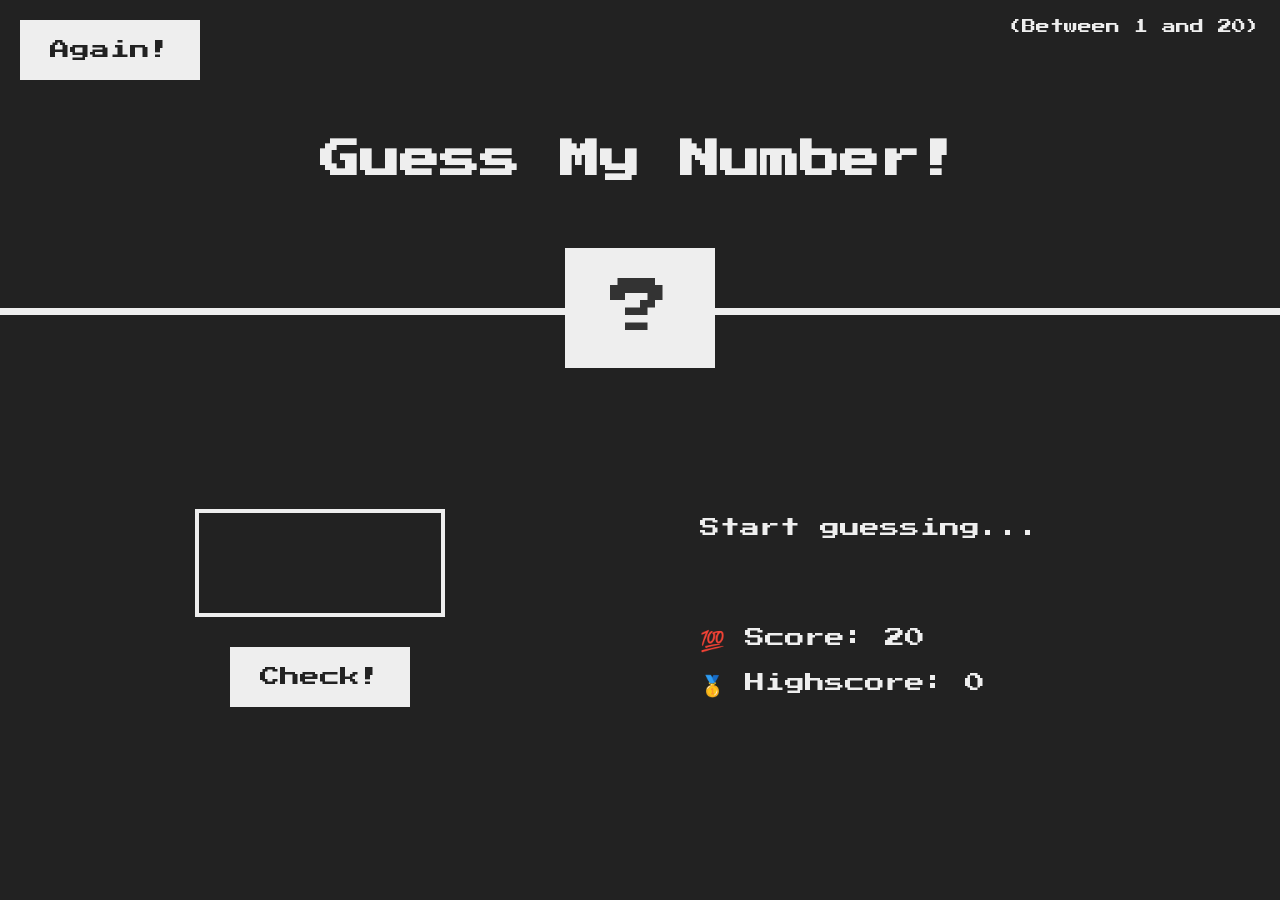
<file: guess-number-master/index.html>
<!DOCTYPE html>
<html lang="en">
  <head>
    <meta charset="UTF-8" />
    <meta name="viewport" content="width=device-width, initial-scale=1.0" />
    <meta http-equiv="X-UA-Compatible" content="ie=edge" />
    <link rel="stylesheet" href="style.css" />
    <title>Guess My Number!</title>
  </head>
  <body>
    <header>
      <h1>Guess My Number!</h1>
      <p class="between">(Between 1 and 20)</p>
      <button class="btn again">Again!</button>
      <div class="number">?</div>
    </header>
    <main>
      <section class="left">
        <input type="number" class="guess" />
        <button class="btn check">Check!</button>
      </section>
      <section class="right">
        <p class="message">Start guessing...</p>
        <p class="label-score">💯 Score: <span class="score">20</span></p>
        <p class="label-highscore">
          🥇 Highscore: <span class="highscore">0</span>
        </p>
      </section>
    </main>
    <script src="script.js"></script>
  </body>
</html>
</file>
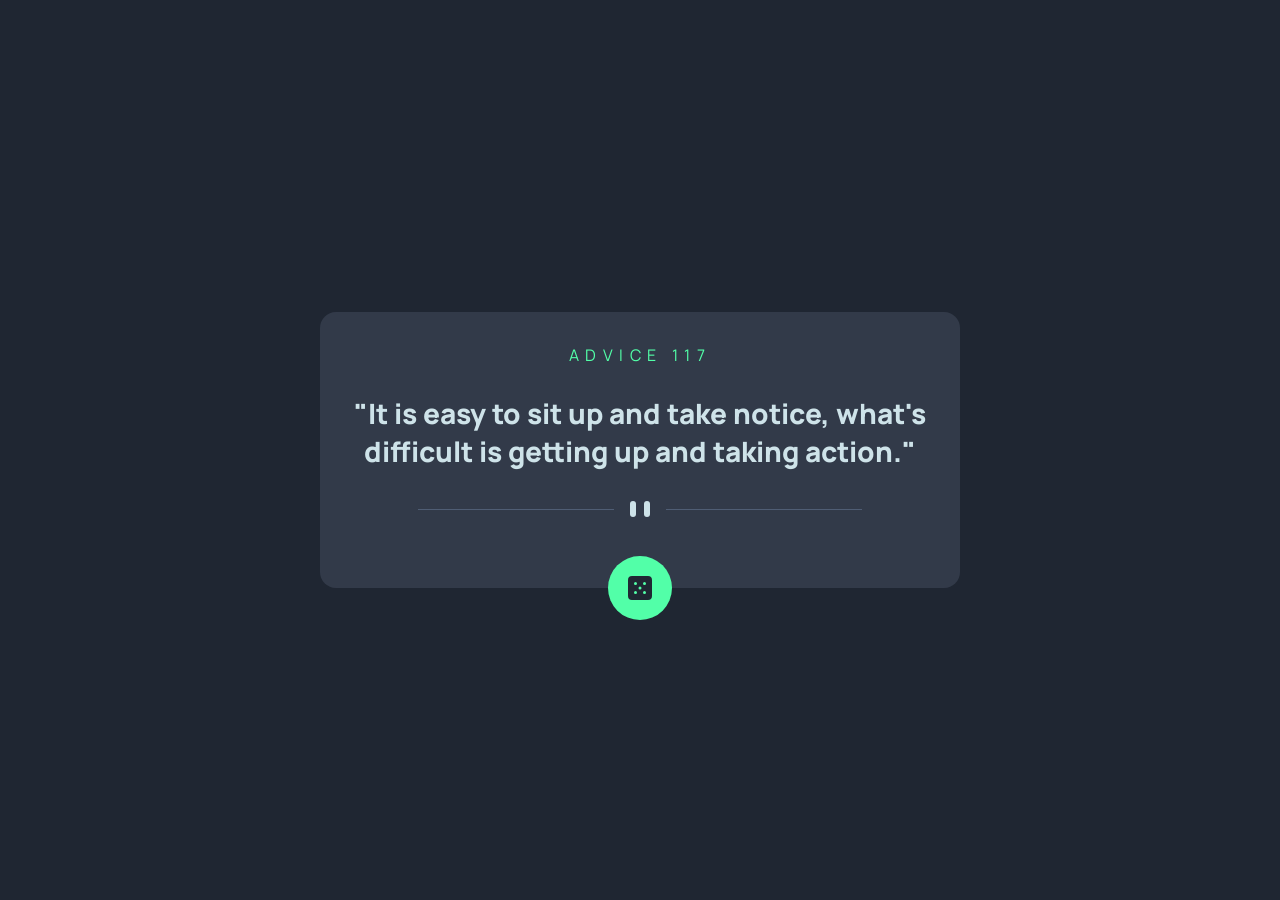
<file: vinit/advice-generator-app-main/index.html>
<!DOCTYPE html>
<html lang="en">

<head>
  <meta charset="UTF-8">
  <meta name="viewport" content="width=device-width, initial-scale=1.0">
  <!-- displays site properly based on user's device -->

  <link rel="icon" type="image/png" sizes="32x32" href="./images/favicon-32x32.png">

  <title>Frontend Mentor | Advice generator app</title>
  <link rel="stylesheet" href="style.css">

<body>
  <main id="container">
    <article class="card">
      <div class="advice">
        <p class="advice-id">ADVICE <span class="advice-number">117</span></p>

        <p class="advice-description">"It is easy to sit up and take notice, what's difficult is getting up and taking
          action."</p>

      </div>
      <div class="divide">
        <img src="images/pattern-divider-desktop.svg" class="divider" alt="pattern-divider">
      </div>
      <div id="advice-button">
        <img src="./images/icon-dice.svg" alt="advice-button">
      </div>
    </article>

  </main>
  <script src="main.js"></script>
</body>

</html>
</file>
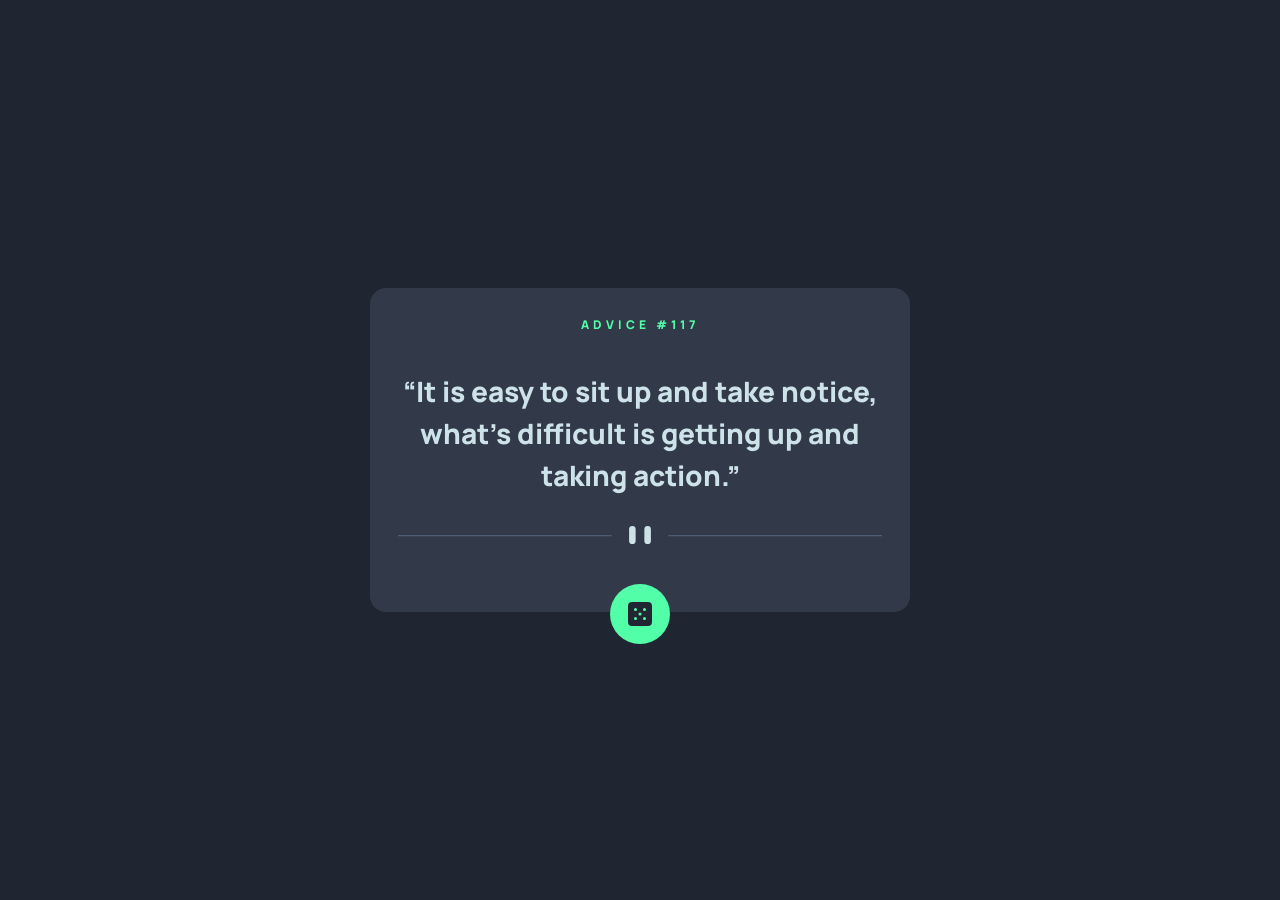
<file: vedant/Challenge4-AdviceGenerator/advice-generator-app-main/index.html>
<!DOCTYPE html>
<html lang="en">
  <head>
    <meta charset="UTF-8" />
    <meta name="viewport" content="width=device-width, initial-scale=1.0" />
    <!-- displays site properly based on user's device -->

    <link
      rel="icon"
      type="image/png"
      sizes="32x32"
      href="./images/favicon-32x32.png"
    />
    <link rel="stylesheet" href="styles.css" />

    <title>Frontend Mentor | Advice generator app</title>

    <!-- Feel free to remove these styles or customise in your own stylesheet 👍 -->
    <style>
      .attribution {
        font-size: 11px;
        text-align: center;
      }
      .attribution a {
        color: hsl(228, 45%, 44%);
      }
    </style>
  </head>
  <body>
    <!-- Advice # Advice ID goes here -->

    <!-- "Advice text goes here" -->

    <main class="container">
      <h1 class="topic hidden">Advice Generator App</h1>

      <article class="advice-card">
        <p class="advice-id">Advice #<span class="advice-number">117</span></p>
        <p class="advice">
          &#8220;It is easy to sit up and take notice, what's difficult is
          getting up and taking action.&#8221;
        </p>

        <img
          src="./images/pattern-divider-mobile.svg"
          class="divider"
          alt="divider"
        />

        <div class="advice-generator-button">
          <img src="./images/icon-dice.svg" alt="dice" />
        </div>
      </article>
    </main>

    <script src="./main.js"></script>
  </body>
</html>
</file>
<file: guess-number-master/style.css>
@import url('https://fonts.googleapis.com/css?family=Press+Start+2P&display=swap');

* {
  margin: 0;
  padding: 0;
  box-sizing: inherit;
}

html {
  font-size: 62.5%;
  box-sizing: border-box;
}

body {
  font-family: 'Press Start 2P', sans-serif;
  color: #eee;
  background-color: #222;
  /* background-color: #60b347; */
}

/* LAYOUT */
header {
  position: relative;
  height: 35vh;
  border-bottom: 7px solid #eee;
}

main {
  height: 65vh;
  color: #eee;
  display: flex;
  align-items: center;
  justify-content: space-around;
}

.left {
  width: 52rem;
  display: flex;
  flex-direction: column;
  align-items: center;
}

.right {
  width: 52rem;
  font-size: 2rem;
}

/* ELEMENTS STYLE */
h1 {
  font-size: 4rem;
  text-align: center;
  position: absolute;
  width: 100%;
  top: 52%;
  left: 50%;
  transform: translate(-50%, -50%);
}

.number {
  background: #eee;
  color: #333;
  font-size: 6rem;
  width: 15rem;
  padding: 3rem 0rem;
  text-align: center;
  position: absolute;
  bottom: 0;
  left: 50%;
  transform: translate(-50%, 50%);
}

.between {
  font-size: 1.4rem;
  position: absolute;
  top: 2rem;
  right: 2rem;
}

.again {
  position: absolute;
  top: 2rem;
  left: 2rem;
}

.guess {
  background: none;
  border: 4px solid #eee;
  font-family: inherit;
  color: inherit;
  font-size: 5rem;
  padding: 2.5rem;
  width: 25rem;
  text-align: center;
  display: block;
  margin-bottom: 3rem;
}

.btn {
  border: none;
  background-color: #eee;
  color: #222;
  font-size: 2rem;
  font-family: inherit;
  padding: 2rem 3rem;
  cursor: pointer;
}

.btn:hover {
  background-color: #ccc;
}

.message {
  margin-bottom: 8rem;
  height: 3rem;
}

.label-score {
  margin-bottom: 2rem;
}
</file>
<file: vinit/advice-generator-app-main/style.css>
@import url('https://fonts.googleapis.com/css2?family=Manrope:wght@500;600;700;800&display=swap');

:root{
    --LightCyan: hsl(193, 38%, 86%);
    --NeonGreen: hsl(150, 100%, 66%);
--GrayishBlue: hsl(217, 19%, 38%);
--DarkGrayishBlue : hsl(217, 19%, 24%);
--DarkBlue : hsl(218, 23%, 16%);

}
*, *::before, *::after {
    margin: 0;
    padding: 0;
    box-sizing: border-box;
}
body{
    font-family: 'Manrope', sans-serif;
}

#container{
    min-height: 100vh;
    width: 100%;
    display: flex; 
    justify-content: center;
    align-items: center;
    background-color: var(--DarkBlue);
    position: absolute;

   
}
.card{
   
    /* height: 330px; */
    width: 50%;
    background-color: var(--DarkGrayishBlue);
    position: relative;
    border-radius: 1rem;
    align-items: center;
    justify-content: center;
    text-align: center;
    padding: 2rem;
}
.advice-id {
    color: var(--NeonGreen);
    /* padding-top: 50px; */
    text-transform: capitalize;
    font-size: 1rem;
    letter-spacing: .4rem;
}
#advice-button{
    position: absolute;
    background-color: var(--NeonGreen);
    padding: 20px;
    border-radius: 50%;
    /* height: 60px;
    width: 60px; */
    display: flex; 
    justify-content: center;
    align-items: center;
    left: 50%;
    transform: translate(-50% , -50%);
    top:100%;
}


.divide{
    width: 100%;
    height: 16px; 
    /* padding-top: 30px; */
    margin-top: 30px;
    margin-bottom: 40px;
}
.advice-description{
    padding-top: 5%;
    font-size: 28px;
    color: var(--LightCyan);
    font-weight: 800;
}
#advice-button:hover,
#advice-button:focus{
    box-shadow: 0 0 25px 2px var(--NeonGreen);
}
 @media (max-width:420px) {
    body{
        background-color: var(--DarkBlue);
    } 

    .card{
        width: 90%;
    }
    .divider{
        width: 90%;
  
    }
    .advice-description{
        padding: 0;
        margin: 0;
    }
    .advice-id{
        padding-top: 1rem 0 ;
       
    }
}
@media (max-width:920px){
    .card{
        width: 85%;
    }
}
</file>
<file: vedant/Challenge4-AdviceGenerator/advice-generator-app-main/styles.css>
@import url("https://fonts.googleapis.com/css2?family=Manrope:wght@400;800&display=swap");

*,
*::before,
*::after {
  margin: 0;
  padding: 0;
  box-sizing: border-box;
}

.hidden {
  display: none;
}

:root {
  --light-cyan: hsl(193, 38%, 86%);
  --neon-green: hsl(150, 100%, 66%);

  --gray-blue: hsl(217, 19%, 38%);
  --dark-gray-blue: hsl(217, 19%, 24%);
  --dark-blue: hsl(218, 23%, 16%);
  --font-quote: 1.75rem;
  --padding: 28px;
}

.container {
  min-height: 100vh;
  width: 100%;
  display: flex;
  justify-content: center;
  align-items: center;
  background-color: var(--dark-blue);
  font-family: Manrope;
  font-size: var(--font-quote);
  padding: 0 20px;
}

.advice-card {
  width: 350px;
  background-color: var(--dark-gray-blue);
  /* text-align: center; */
  text-align: center;
  color: var(--light-cyan);
  padding: var(--padding);
  line-height: 1.5;
  font-weight: 800;
  border-radius: 1rem;
  position: relative;
}

p.advice-id {
  color: var(--neon-green);
  font-size: 0.75rem;
  letter-spacing: 4px;
  text-transform: uppercase;
  margin-bottom: 2.25rem;
}

.divider {
  width: 100%;
  margin-top: 30px;
  margin-bottom: 30px;
}

.advice-generator-button {
  position: absolute;
  background-color: var(--neon-green);
  padding: 20px;
  border-radius: 50%;
  height: 60px;
  width: 60px;
  display: flex;
  justify-content: center;
  align-items: center;
  /* top: 0; */
  /* left: 0; */
  /* left: 220px; */
  left: calc(50% - 1.85rem);
}

.advice-generator-button:hover,
.advice-generator-button:focus {
  box-shadow: 0 0 25px 8px var(--neon-green);
}

@media screen and (width >= 550px) {
  .advice-card {
    width: 540px;
  }
}
</file>
